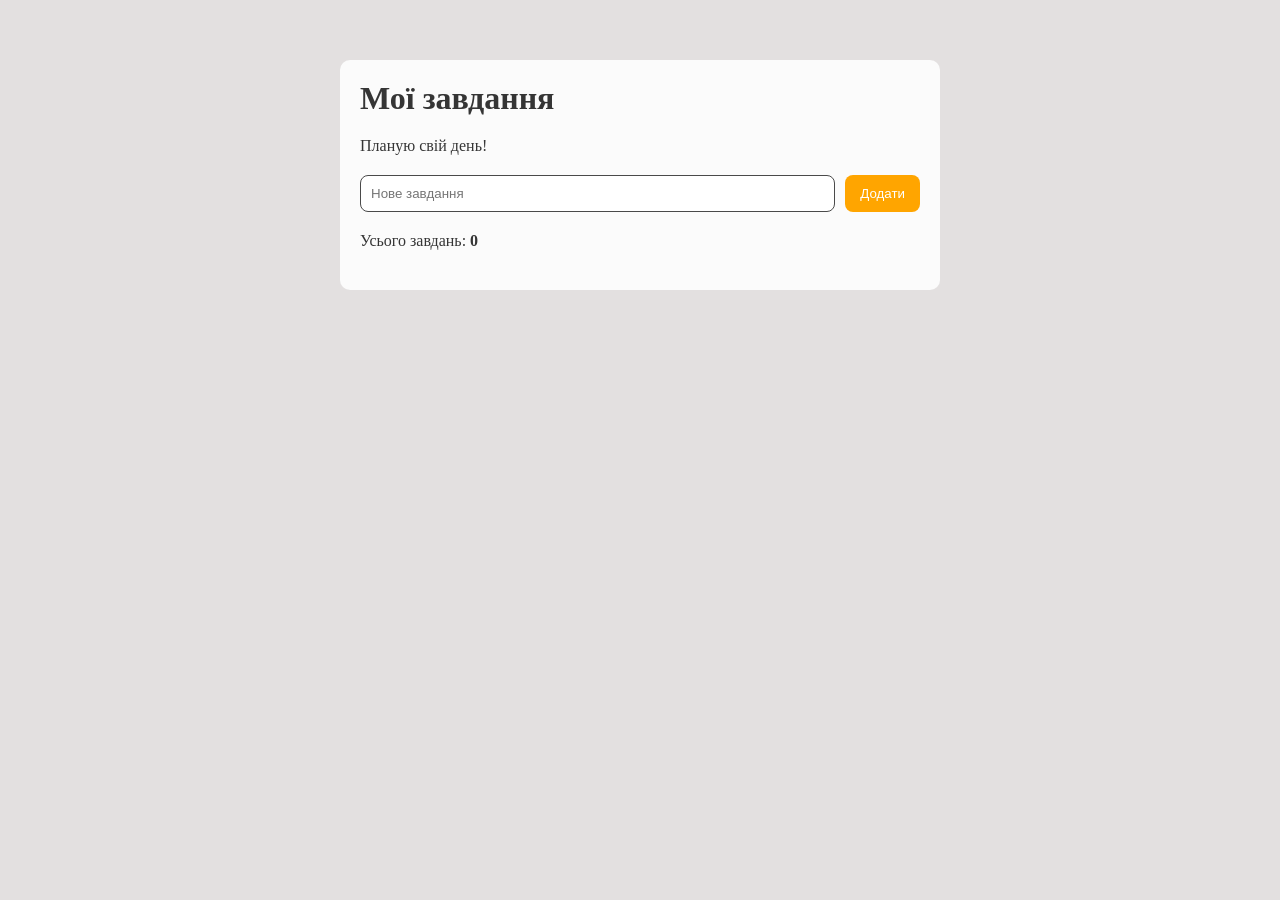
<file: pair15/index.html>
<!DOCTYPE html>
<html lang="en">
<head>
    <meta charset="UTF-8">
    <title>Title</title>
  <link rel="stylesheet" href="style.css">
</head>
<body>
<main class="app">
  <h1>Мої завдання</h1>
  <p>Планую свій день!</p>
<div class="form-row">
  <input id="taskInput" type="text" placeholder="Нове завдання">
  <button id="addButton" type="button">Додати</button>
</div>

  <p>Усього завдань: <strong id="taskCounter">0</strong></p>
  <ul id="taskList"></ul>

</main>


<script src="script.js" defer></script>
</body>
</html>
</file>
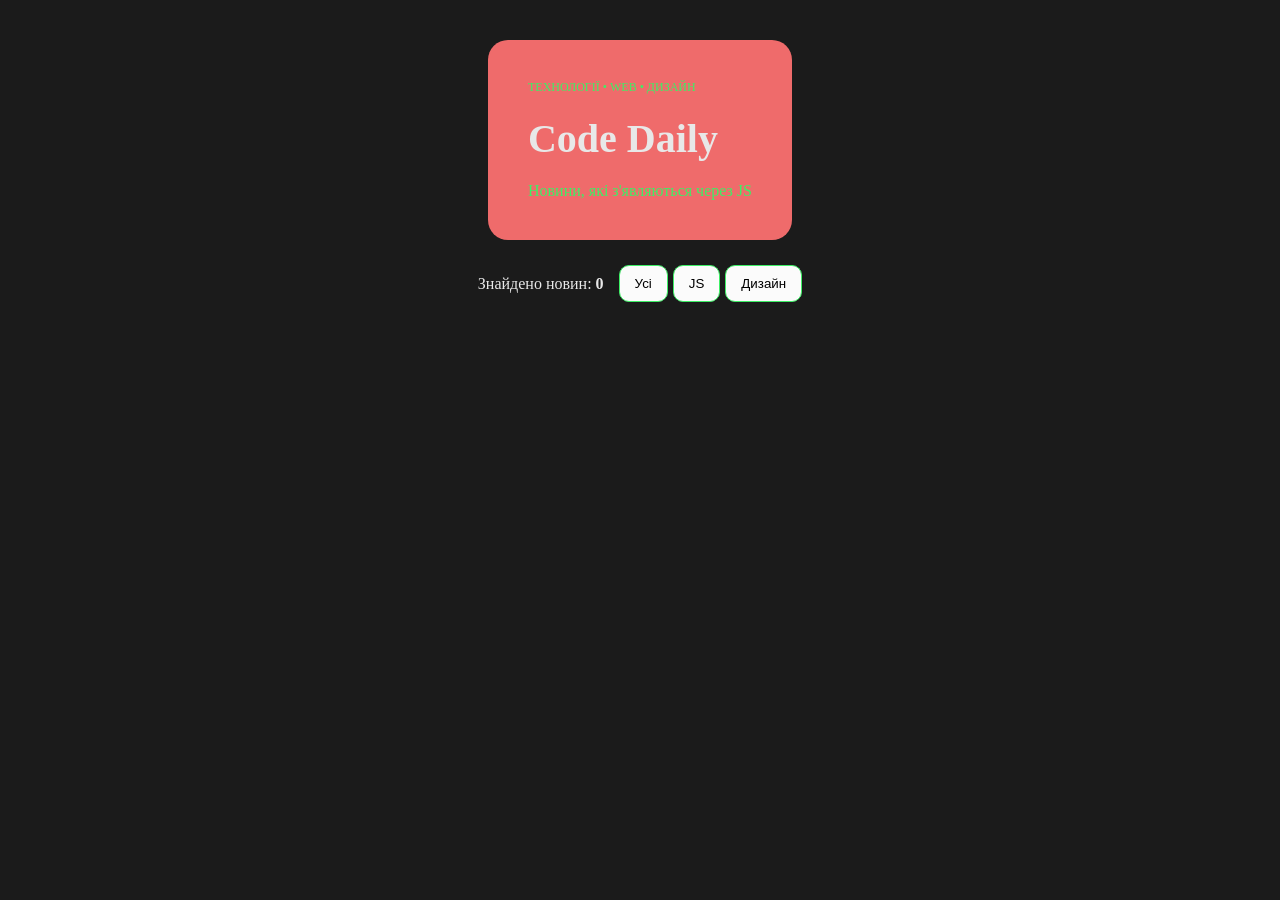
<file: pair16/index.html>
<!DOCTYPE html>
<html lang="en">
<head>
    <meta charset="UTF-8">
    <title>Title</title>
  <link rel="stylesheet" href="style.css">
</head>
<body>
<main class="page">
  <header class="header">
    <p class="paragraph">Технології • WEB • Дизайн</p>
    <h1>Code Daily</h1>
    <p class="subtitle">Новини, які з'являються через JS</p>
  </header>

  <section class="toolbar">
    <p class="counter">Знайдено новин: <strong id="news-count">0</strong></p>
    <div class="filter" aria-label="Фільтр новин">
      <button id="show-all" class="filter-btn active">Усі</button>
      <button id="show-js" class="filter-btn">JS</button>
      <button id="show-design" class="filter-btn ">Дизайн</button>
    </div>
  </section>
  <section class="news-grid" id="news-list"></section>
</main>

<script src="script.js"></script>
</body>

</html>
</file>
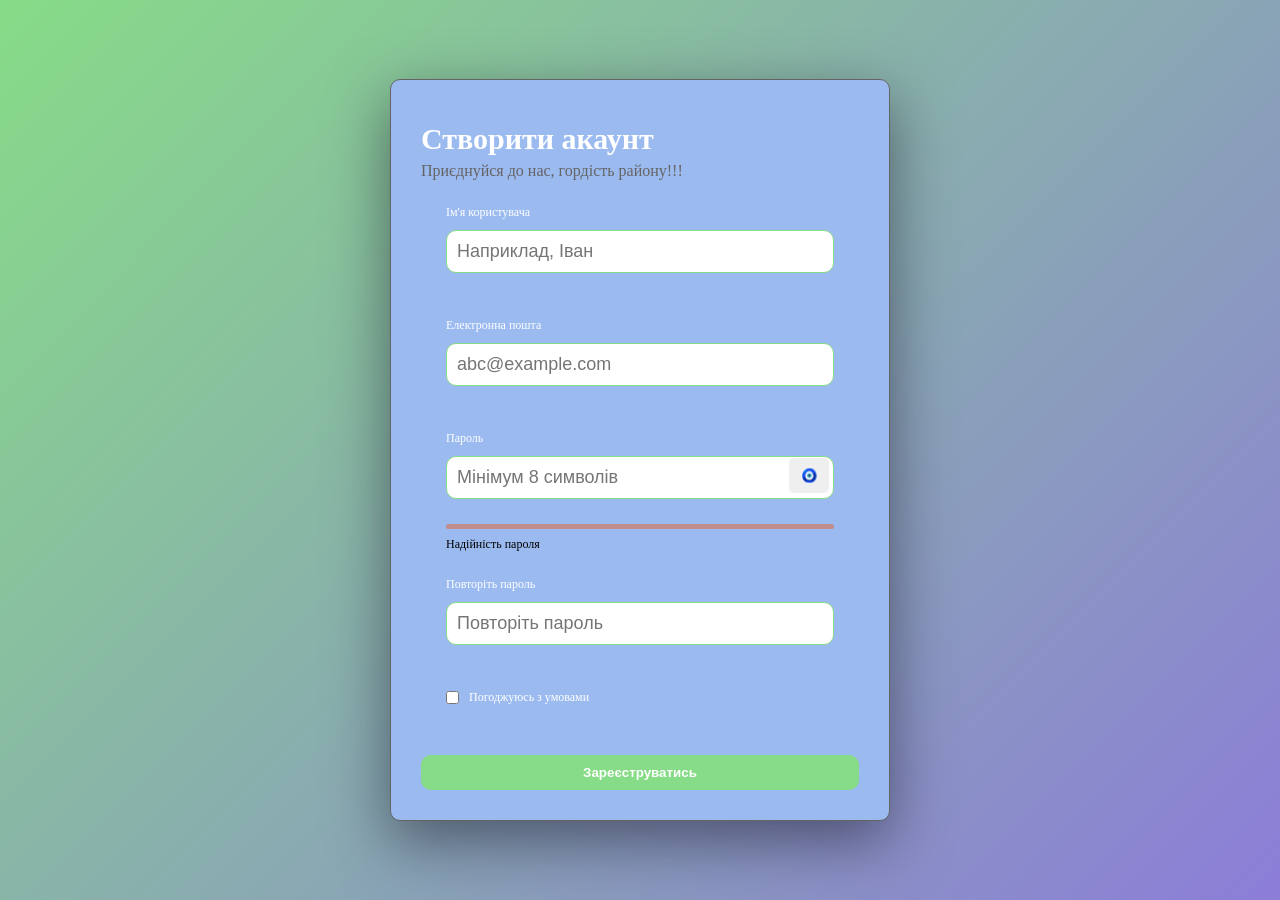
<file: pair17/index.html>
<!DOCTYPE html>
<html lang="uk">
<head>
    <meta charset="utf-8">
    <meta name="viewport" content="width=device-width, initial-scale=1.0">
    <title>Реєстрація</title>
    <link rel="stylesheet" href="style.css">
</head>
<body>
<main class="card">
    <h1>Створити акаунт</h1>
    <p class="subtitle">Приєднуйся до нас, гордість району!!!</p>
    <form id="register-form" novalidate>
        <div class="field">
            <label for="username">Ім'я користувача</label>
            <input type="text" id="username" autocomplete="username" placeholder="Наприклад, Іван" required>
            <small id="username-error" class="error"></small>
        </div>
        <div class="field">
            <label for="email">Електронна пошта</label>
            <input type="email" id="email" autocomplete="email" placeholder="abc@example.com" required>
            <small id="email-error" class="error"></small>
        </div>
        <div class="field">
            <label for="password">Пароль</label>
            <div class="password-row">
                <input type="password" id="password" autocomplete="new-password" placeholder="Мінімум 8 символів" required>
                <button id="toggle-password" class="toggle" type="button">🧿</button>
            </div>
            <small id="password-error" class="error"></small>
            <div class="strength-track"><div id="strength-bar"></div></div>
            <small id="strength-text">Надійність пароля</small>
        </div>
        <div class="field">
            <label for="confirm-password">Повторіть пароль</label>
            <div class="password-row">
                <input type="password" id="confirm-password" autocomplete="new-password" placeholder="Повторіть пароль" required>
            </div>
            <small id="confirm-error" class="error"></small>
        </div>
        <div class="field">
            <label class="terms"><input id="terms" type="checkbox" required> Погоджуюсь з умовами</label>
            <small id="terms-error" class="error"></small>
        </div>
        <button class="submit" type="submit">Зареєструватись</button>
        <p id="result"></p>
    </form>
</main>

<script src="script.js"></script>
</body>
</html>
</file>
<file: pair15/style.css>
*{
    box-sizing: border-box;
    margin: 0;
    padding: 0;
    text-decoration: none;
    list-style: none;
}
body{
    background: #e3e0e0;
    color: #353535;
}
.app{
    max-width: 600px;
    margin: 60px auto;
    padding: 20px;
    background: #fbfbfb;
    border-radius: 10px;
    display: flex;
    flex-direction: column;
    row-gap: 20px;
}
.form-row{
    display: flex;
    gap: 10px;
}
input{
    flex: 1;
    min-width: 0;
    padding: 10px;
    border-radius: 8px;
    border: 1px solid #4a4a4a;
}
button{
    padding: 10px 15px;
    border: 0;
    border-radius: 8px;
    background: orange;
    color: #fff;
    cursor: pointer;
}


.task{
    display: flex;
    align-items: center;
    gap: 10px;
    padding: 10px 0;
    border-bottom: 1px solid #4a4a4a;
}
.task-text{
    flex: 1;
    overflow-wrap: anywhere;
}
.task.done .task-text{
    text-decoration: line-through;
    color: #66e657;
}
.edit-btn{
    background: #b17d1c;
}
.delete-btn{
    background: #e74c3c;
}
</file>
<file: pair16/style.css>
*{
    box-sizing: border-box;
    margin: 0;
    padding: 0;
}
body{
    background: #1b1b1b;
    color: #e8e8e8;
}
.page{
    min-width: 1000px;
    padding: 40px 20px 60px;
    flex-direction: column;
    display: flex;
    justify-content: center;
    align-items: center;
}
.header{
    padding: 40px;
    border-radius: 20px;
    background: #ef6b6b;


}
.paragraph{
    color: #3def65;
    font-size: 12px;
    text-transform: uppercase;
}
h1{
    margin: 20px 0;
    font-size: 40px;
}
.subtitle{
    margin-bottom: 0;
    color: #3def65;
}
.toolbar{
    display: flex;
    justify-content: space-between;
    align-items: center;
    flex-wrap: wrap;
    gap: 15px;
    margin: 25px 0 18px;
}

.filter{
    display: flex;
    gap: 5px;
    flex-wrap: wrap;
}
.filter-btn{
    padding: 10px 15px;
    border:  1px solid #3def65;
    border-radius: 10px;
    background: #fbfbfb;
    cursor: pointer;
}
.filter-btn:hover{
    background: #ef6b6b;
}
.filter-btn:active{
    background: #ef3737;
    color: white;
    border-color: #1b1b1b;
}

.news-grid{
    display: flex;
    flex-wrap: wrap;
    gap: 15px;
}

.news-card{
    flex: 1 1 300px;
    padding: 20px;
    background: #e67e51;
    border: 1px solid #22201b;
    border-radius: 10px;
}
</file>
<file: pair17/style.css>
*{
    box-sizing: border-box;
    margin: 0;
    padding: 0;
    text-decoration: none;
    list-style: none;
}
body {
    min-height: 100vh;
    display: flex;
    align-items: center;
    justify-content: center;
    padding: 25px;
    background: linear-gradient(135deg, #87dc87 0%, #8c7dd8 100%);
    color: white;
}

.card {
    width: 100%;
    max-width: 500px;
    padding: 30px;
    border: 1px solid #656464;
    background: #9bbaef;
    border-radius: 10px;
    box-shadow: 0 20px 60px #100b2080;
}
h1{
    margin: 12px 0 6px;
    font-size: 30px;
}
.subtitle{
    color: #656464;
    margin: 0 0 25px;
}
.field{
    margin: 25px;
}
label{
    display: block;
    font-size: 12px;
    margin-bottom: 10px;
}

input:not([type="checkbox"]){
    width: 100%;
    border: 1px solid #87dc87;
    padding: 10px;
    border-radius: 10px;
    font-size: 18px;
}

input:focus-visible, button:focus-visible{
    outline: 2px solid #87dc87;
}
.error{
    display: block;
    min-height: 15px;
    margin-top: 5px;
    color: #8c7dd8;
    font-size: 12px;
}
.password-row{
    position: relative;
}
.password-row input{
    padding-right: 50px;
}
.toggle{
    position: absolute;
    right: 5px;
    top: 2px;
    width: 40px;
    height: 35px;
    border: 0;
    border-radius: 5px;
    color: white;
    cursor: pointer;

}
.strength-track {
    height: 5px;
    background: #c08c8c;
    border-radius: 5px;
    overflow: hidden;
    margin: 5px 0 5px;
}
#strength-bar {
    height: 100%;
    width: 0;
    transition: width .2s;
}
#strength-text {
    color: #000000;
    font-size: 12px;
}
.terms{
    display: flex;
    align-items: center;
    gap: 10px;
}
.submit{
    width: 100%;
    padding: 10px;
    border:0;
    border-radius: 10px;

    background: #87dc87;
    color: white;
    font-weight: bold;
    cursor: pointer;
}
.submit:hover{
    background: #6da86d;
}
#result{
    color: #c08c8c;
    font-size: 15px;
    margin: 15px 0 0;

}
#result:empty{
    display: none
}
</file>
